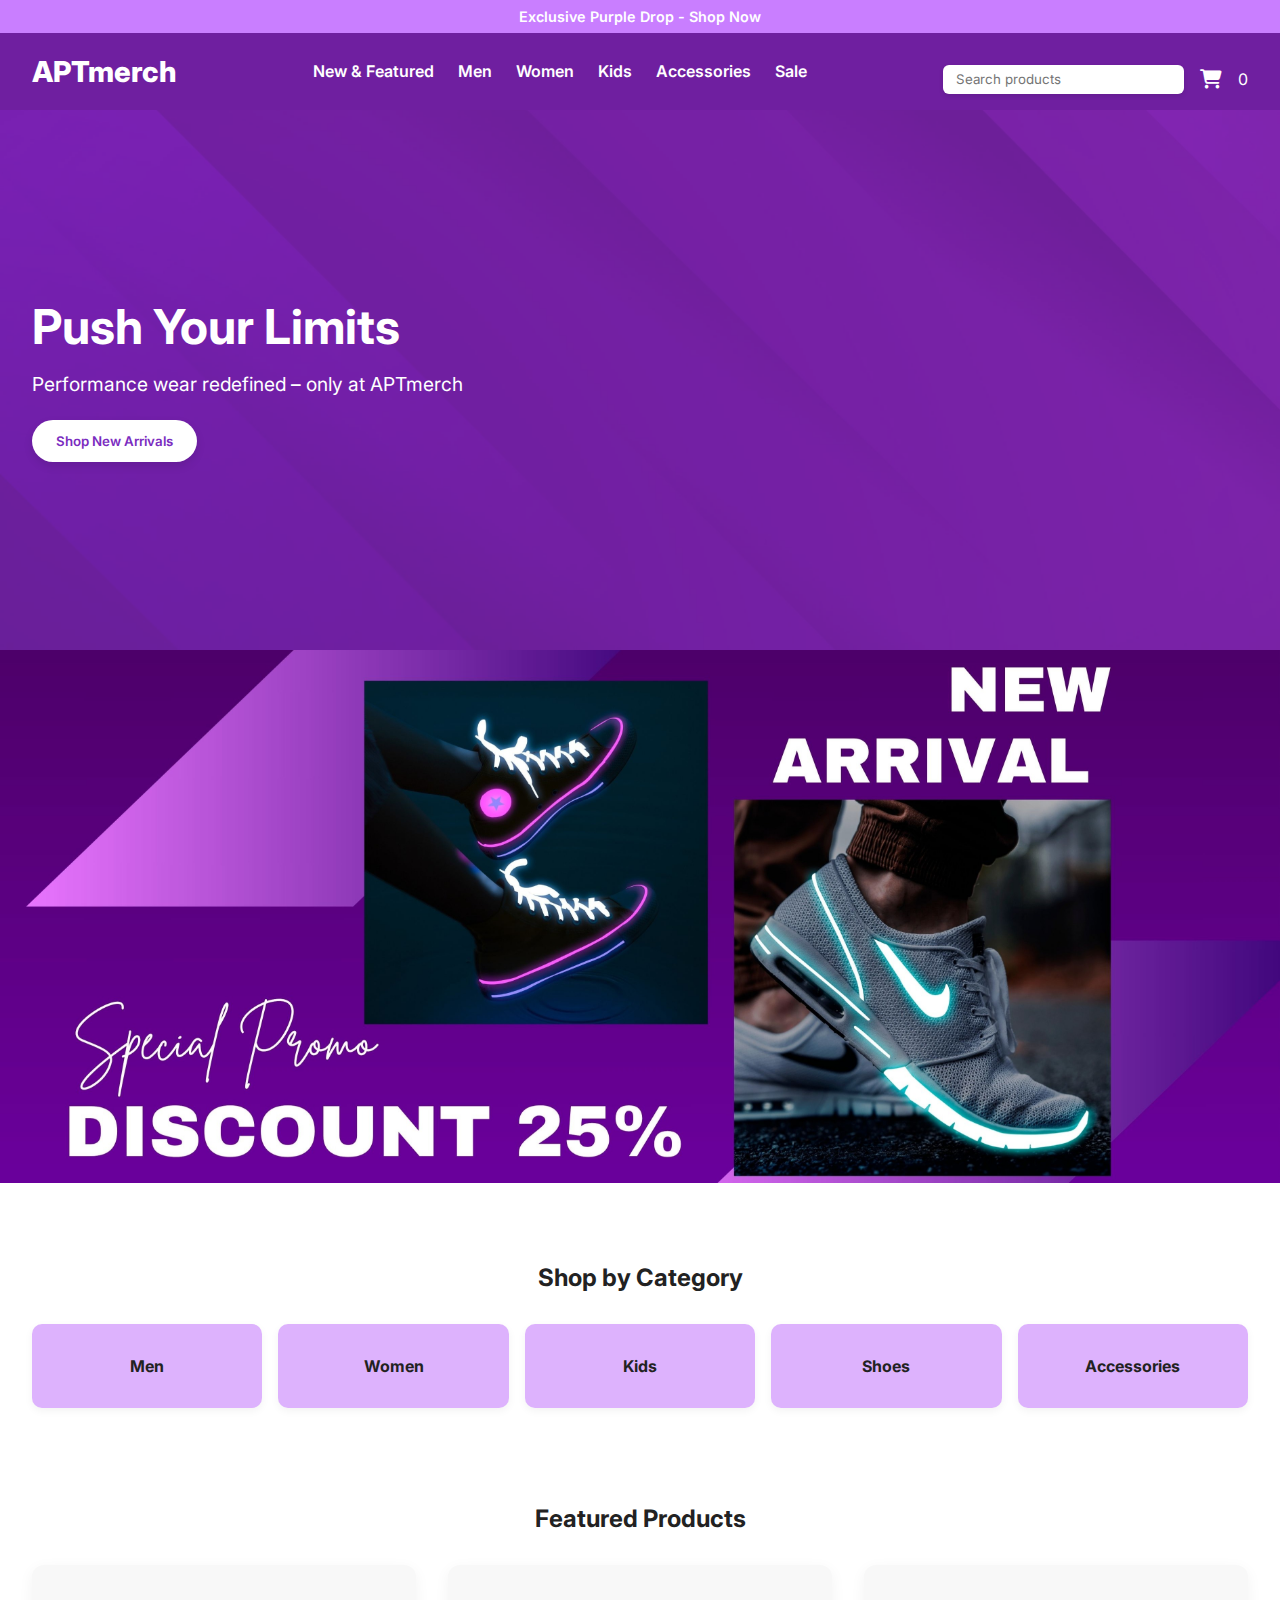
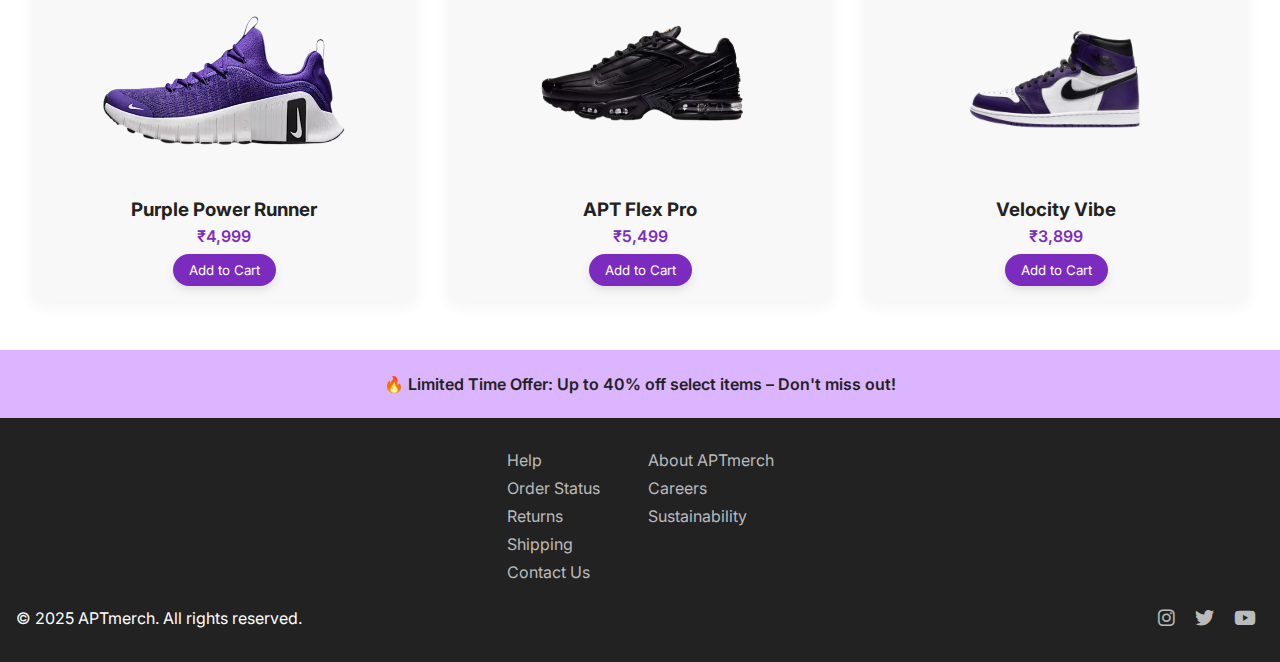
<file: index.html>
<!DOCTYPE html>
<html lang="en">

<head>
  <meta charset="UTF-8" />
  <meta name="viewport" content="width=device-width, initial-scale=1.0" />
  <title>APTmerch | Just Purple It</title>
  <link rel="stylesheet" href="style.css" />
  <script defer src="script.js"></script>
  <link rel="preconnect" href="https://fonts.googleapis.com">
  <link rel="preconnect" href="https://fonts.gstatic.com" crossorigin>
  <link href="https://fonts.googleapis.com/css2?family=Inter:wght@400;600;800&display=swap" rel="stylesheet">
  <link rel="stylesheet" href="https://cdnjs.cloudflare.com/ajax/libs/font-awesome/6.4.0/css/all.min.css">
</head>

<body>
  <header>
    <div class="top-bar">
      <p>Exclusive Purple Drop - Shop Now</p>
    </div>
    <div class="main-header">
      <div class="logo">APTmerch</div>
      <nav>
        <ul class="nav-links">
          <li><a href="#">New & Featured</a></li>
          <li><a href="#">Men</a></li>
          <li><a href="#">Women</a></li>
          <li><a href="#">Kids</a></li>
          <li><a href="#">Accessories</a></li>
          <li><a href="#">Sale</a></li>
        </ul>
      </nav>
      <div class="nav-icons">
        <input type="text" id="search" placeholder="Search products">
        <i class="fa-solid fa-cart-shopping"></i>
        <span id="cart-count">0</span>
      </div>
    </div>
  </header>

  <section class="hero">
    <div class="hero-overlay">
      <div class="hero-text">
        <h1>Push Your Limits</h1>
        <p>Performance wear redefined – only at APTmerch</p>
        <button>Shop New Arrivals</button>
      </div>
    </div>
  </section>

  <section class="highlight-banner">
    <img src="images/highlight.jpg" alt="Highlight Banner">
  </section>

  <section class="categories">
    <h2>Shop by Category</h2>
    <div class="category-grid">
      <div class="category">Men</div>
      <div class="category">Women</div>
      <div class="category">Kids</div>
      <div class="category">Shoes</div>
      <div class="category">Accessories</div>
    </div>
  </section>

  <section class="products">
    <h2>Featured Products</h2>
    <div class="product-grid" id="product-list">
      <div class="product">
        <img src="images/shoe1.png" alt="Product 1">
        <h3>Purple Power Runner</h3>
        <p>₹4,999</p>
        <a href="billing.html"><button>Add to Cart</button></a>
        
      </div>
      <div class="product">
        <img src="images/shoe2.png" alt="Product 2">
        <h3>APT Flex Pro</h3>
        <p>₹5,499</p>
        <a href="billing.html"><button>Add to Cart</button></a>
        
      </div>
      <div class="product">
        <img src="images/shoe3.png" alt="Product 3">
        <h3>Velocity Vibe</h3>
        <p>₹3,899</p>
        <a href="billing.html"><button>Add to Cart</button></a>
        
      </div>
    </div>
  </section>

  <section class="promo">
    <p>🔥 Limited Time Offer: Up to 40% off select items – Don't miss out!</p>
  </section>

  <footer>
    <div class="footer-top">
      <ul>
        <li><a href="#">Help</a></li>
        <li><a href="#">Order Status</a></li>
        <li><a href="#">Returns</a></li>
        <li><a href="#">Shipping</a></li>
        <li><a href="#">Contact Us</a></li>
      </ul>
      <ul>
        <li><a href="#">About APTmerch</a></li>
        <li><a href="#">Careers</a></li>
        <li><a href="#">Sustainability</a></li>
      </ul>
    </div>
    <div class="footer-bottom">
      <p>&copy; 2025 APTmerch. All rights reserved.</p>
      <div class="socials">
        <a href="#"><i class="fab fa-instagram"></i></a>
        <a href="#"><i class="fab fa-twitter"></i></a>
        <a href="#"><i class="fab fa-youtube"></i></a>
      </div>
    </div>
  </footer>
</body>

</html>
</file>
<file: style.css>
/* APTmerch CSS - Responsive Purple Theme with Enhanced Hover Effects */

* {
  margin: 0;
  padding: 0;
  box-sizing: border-box;
  font-family: 'Inter', sans-serif;
}

body {
  background-color: #fff;
  color: #222;
  animation: fadeIn 0.7s ease-in-out;
}

@keyframes fadeIn {
  0% { opacity: 0; transform: translateY(20px); }
  100% { opacity: 1; transform: translateY(0); }
}

.top-bar {
  background-color: #c97eff;
  color: #fff;
  text-align: center;
  padding: 0.5rem;
  font-size: 0.9rem;
  font-weight: 600;
}

.main-header {
  display: flex;
  justify-content: space-between;
  align-items: center;
  padding: 1rem 2rem;
  background-color: #6f1fa0;
  color: white;
  position: sticky;
  top: 0;
  z-index: 10;
  flex-wrap: wrap;
}

.logo {
  font-size: 1.8rem;
  font-weight: 800;
}

.nav-links {
  display: flex;
  list-style: none;
  gap: 1.5rem;
  flex-wrap: wrap;
}

.nav-links li a {
  color: white;
  text-decoration: none;
  font-weight: 600;
  transition: color 0.3s ease;
}

.nav-links li a:hover {
  color: #e0a2ff;
}

.nav-icons {
  display: flex;
  align-items: center;
  gap: 1rem;
  margin-top: 1rem;
}

#search {
  padding: 0.4rem 0.8rem;
  border-radius: 6px;
  border: none;
  outline: none;
  transition: transform 0.3s ease, box-shadow 0.3s ease;
}

#search:hover, #search:focus {
  transform: scale(1.05);
  box-shadow: 0 4px 12px rgba(0, 0, 0, 0.1);
}

.fa-cart-shopping {
  font-size: 1.2rem;
  cursor: pointer;
}

.hero {
  height: 60vh;
  background: url('images/banner.jpg') no-repeat center center/cover;
  display: flex;
  align-items: center;
  justify-content: center;
  position: relative;
}

.hero-overlay {
  background: rgba(147, 44, 191, 0.7);
  width: 100%;
  height: 100%;
  display: flex;
  align-items: center;
  padding: 2rem;
}

.hero-text {
  color: white;
  max-width: 600px;
}

.hero-text h1 {
  font-size: 3rem;
  margin-bottom: 1rem;
}

.hero-text p {
  font-size: 1.2rem;
  margin-bottom: 1.5rem;
}

.hero-text button {
  padding: 0.8rem 1.5rem;
  background: white;
  color: #7b2cbf;
  border: none;
  border-radius: 25px;
  font-weight: 600;
  cursor: pointer;
  transition: all 0.3s ease-in-out;
  box-shadow: 0 4px 10px rgba(0,0,0,0.1);
}

.hero-text button:hover {
  background: #e6c3ff;
  box-shadow: 0 6px 20px rgba(0,0,0,0.2);
  transform: scale(1.05);
}

.highlight-banner img {
  width: 100vw;
  height: auto;
  display: block;
  margin: 0 auto 2rem auto;
  object-fit: cover;
}

.categories {
  padding: 3rem 2rem;
  text-align: center;
}

.category-grid {
  display: grid;
  grid-template-columns: repeat(auto-fit, minmax(120px, 1fr));
  gap: 1rem;
  margin-top: 2rem;
}

.category {
  background: #ddb2fd;
  padding: 2rem;
  border-radius: 10px;
  font-weight: bold;
  cursor: pointer;
  transition: background 0.3s ease, box-shadow 0.3s ease, transform 0.3s ease;
  box-shadow: 0 3px 8px rgba(0,0,0,0.05);
}

.category:hover {
  background: #e9c8ff;
  box-shadow: 0 6px 15px rgba(0,0,0,0.1);
  transform: scale(1.05);
}

.products {
  padding: 3rem 2rem;
  text-align: center;
}

.product-grid {
  display: grid;
  grid-template-columns: repeat(auto-fit, minmax(220px, 1fr));
  gap: 2rem;
  margin-top: 2rem;
}

.product {
  background: #f8f8f8;
  padding: 1rem;
  border-radius: 12px;
  transition: transform 0.4s ease, box-shadow 0.4s ease;
  box-shadow: 0 4px 15px rgba(0,0,0,0.05);
}

.product:hover {
  transform: scale(1.03);
  box-shadow: 0 8px 20px rgba(0,0,0,0.1);
}

.product img {
  width: 100%;
  height: 200px;
  object-fit: contain;
  transition: transform 0.3s ease;
}

.product:hover img {
  transform: scale(1.05);
}

.product h3 {
  margin: 0.8rem 0 0.3rem;
}

.product p {
  margin-bottom: 0.5rem;
  color: #7b2cbf;
  font-weight: 600;
}

.product button {
  padding: 0.5rem 1rem;
  background: #7b2cbf;
  color: white;
  border: none;
  border-radius: 20px;
  cursor: pointer;
  transition: all 0.3s ease-in-out;
  box-shadow: 0 4px 10px rgba(0,0,0,0.1);
}

.product button:hover {
  background: #9d4edd;
  box-shadow: 0 6px 20px rgba(0,0,0,0.2);
  transform: scale(1.05);
}

.promo {
  background: #dbb5ff;
  text-align: center;
  padding: 1.5rem;
  font-weight: 600;
  font-size: 1rem;
}

footer {
  background: #222;
  color: white;
  padding: 2rem 1rem;
}

.footer-top {
  display: flex;
  justify-content: center;
  gap: 3rem;
  flex-wrap: wrap;
  margin-bottom: 1rem;
}

.footer-top ul {
  list-style: none;
}

.footer-top ul li {
  margin-bottom: 0.5rem;
}

.footer-top ul li a {
  color: #bbb;
  text-decoration: none;
  transition: color 0.3s ease;
}

.footer-top ul li a:hover {
  color: white;
}

.footer-bottom {
  display: flex;
  justify-content: space-between;
  align-items: center;
  flex-wrap: wrap;
}

.footer-bottom .socials a {
  color: #bbb;
  margin: 0 0.5rem;
  font-size: 1.2rem;
  text-decoration: none;
  transition: color 0.3s ease;
}

.footer-bottom .socials a:hover {
  color: white;
}

@media (max-width: 768px) {
  .main-header {
    flex-direction: column;
    align-items: flex-start;
  }

  .nav-links {
    flex-direction: column;
    width: 100%;
    padding-top: 1rem;
  }

  .nav-icons {
    width: 100%;
    justify-content: space-between;
    margin-top: 1rem;
  }

  .hero-text h1 {
    font-size: 2rem;
  }

  .category-grid {
    grid-template-columns: repeat(auto-fit, minmax(100px, 1fr));
  }

  .product-grid {
    grid-template-columns: repeat(auto-fit, minmax(160px, 1fr));
  }

  .footer-bottom {
    flex-direction: column;
    align-items: center;
    text-align: center;
    gap: 1rem;
  }
}

input, select, button, a button {
  transition: all 0.3s ease-in-out;
  box-shadow: 0 2px 5px rgba(0,0,0,0.1);
}

button:hover, a button:hover {
  box-shadow: 0 5px 15px rgba(0,0,0,0.2);
  transform: scale(1.05);
}

img {
  max-width: 100%;
  height: auto;
}
</file>
